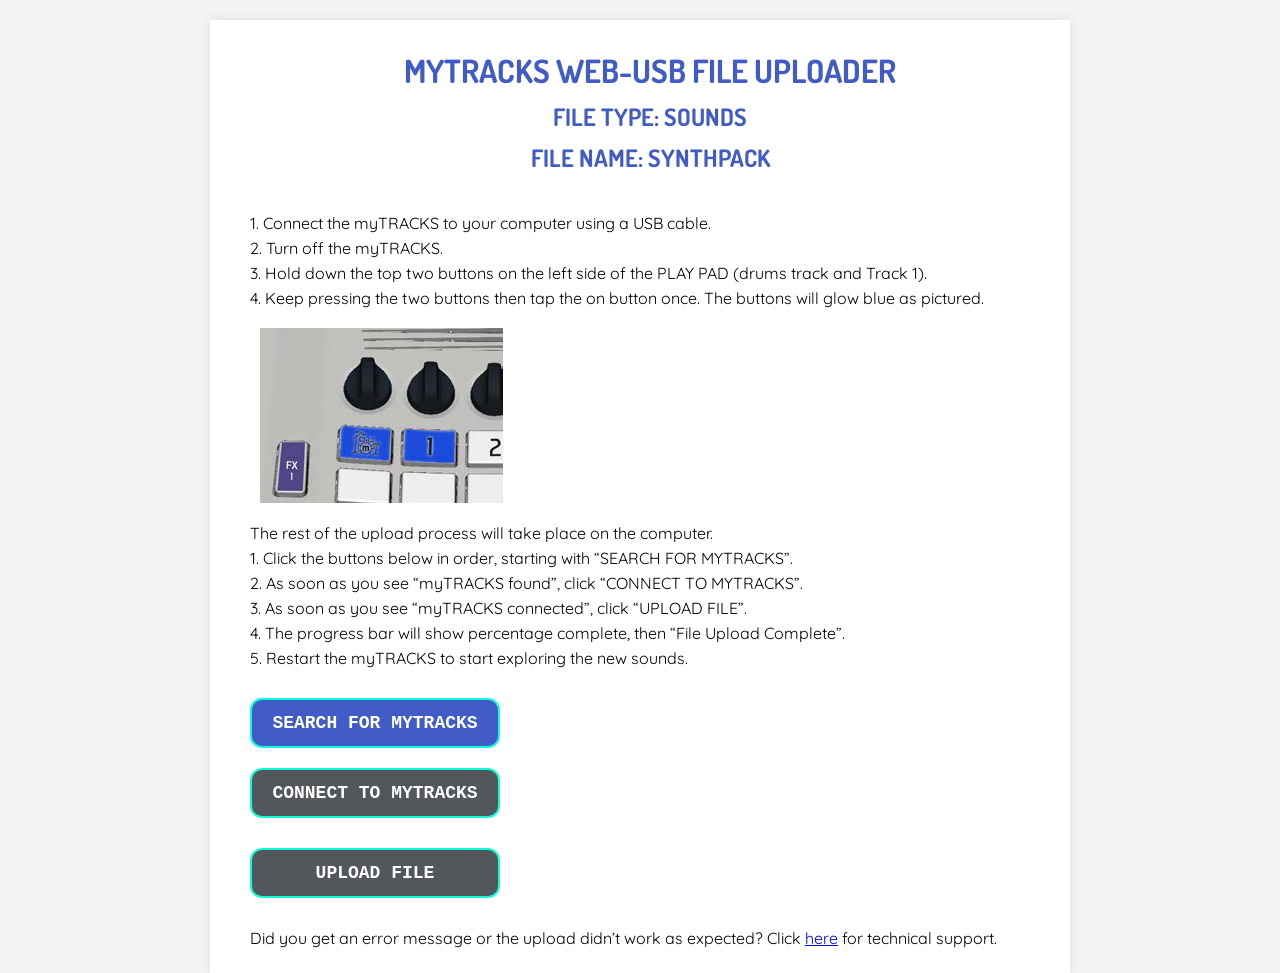
<file: mytracks/USBUploader.html>
<!DOCTYPE html>
<html lang="en">
<head>
  <meta charset="UTF-8">
  <meta name="viewport" content="width=device-width, initial-scale=1.0">
  <title>MYTRACKS WEB-USB FILE UPLOADER</title>
  <link href="https://fonts.googleapis.com/css2?family=Dosis:wght@400;700&family=Quicksand:wght@400;700&display=swap" rel="stylesheet">
  <link rel="stylesheet" href="style.css">
  <script src="main-ui.js"></script>	
</head>
<body>

<div class="container">
  <h1 class="title">Mytracks web-usb file uploader</h1>
  <h2 class="subtitle">File type: sounds</h2>
  <h2 class="subtitle">File name: synthpack</h2>

  <div class="instruction-container">
    <div class="instruction">1. Connect the myTRACKS to your computer using a USB cable.</div>
    <div class="instruction">2. Turn off the myTRACKS.</div>
    <div class="instruction">3. Hold down the top two buttons on the left side of the PLAY PAD (drums track and Track 1).</div>
    <div class="instruction">4. Keep pressing the two buttons then tap the on button once. The buttons will glow blue as pictured. </div>
    <div></div>
    <img src="device_img.png" alt="Device buttons" class="image">
    <div class="instruction">The rest of the upload process will take place on the computer.</div>
    <div class="instruction">1. Click the buttons below in order, starting with “SEARCH FOR MYTRACKS”.</div>
    <div class="instruction">2. As soon as you see “myTRACKS found”, click “CONNECT TO MYTRACKS”.</div>
    <div class="instruction">3. As soon as you see “myTRACKS connected”, click “UPLOAD FILE”.</div>
    <div class="instruction">4. The progress bar will show percentage complete, then “File Upload Complete”.</div>
    <div class="instruction">5. Restart the myTRACKS to start exploring the new sounds.</div>
  </div>  

  <div class="button-container">
    <div class="button-with-text">  
        <button class="button" id="buttonSearchDevice">Search for myTRACKS</button>
        <div class="status-text" id="textSearchStatus">myTRACKS found</div>
    </div>
    <div class="button-with-text">
        <button class="button" id="buttonConnectDisconnect">Connect to myTRACKS</button>
        <div class="status-text" id="textConnectionStatus">myTRACKS Connected</div>
    </div>
    
    <div class="progress-and-status-container">
        <div class="progress-container">
            <button class="button" id="buttonUploadFile">Upload file</button>
            <div class="progress-bar" id="progressbarUpload">
              <div class="progress-bar-fill" id="progressBarFillUpload"></div>
            </div>
        </div>
        <div class="status-text-below" id="textUploadStatus">File Upload Complete, restart myTRACKS.</div>
      </div>
    </div>

    <div class="footer-container">
        <div class="instruction" id="textContactSupport">Did you get an error message or the upload didn’t work as expected? Click <a href="https://blipblox.com/">here</a> for technical support.</div>    
    </div>
</div>

</body>
</html>
</file>
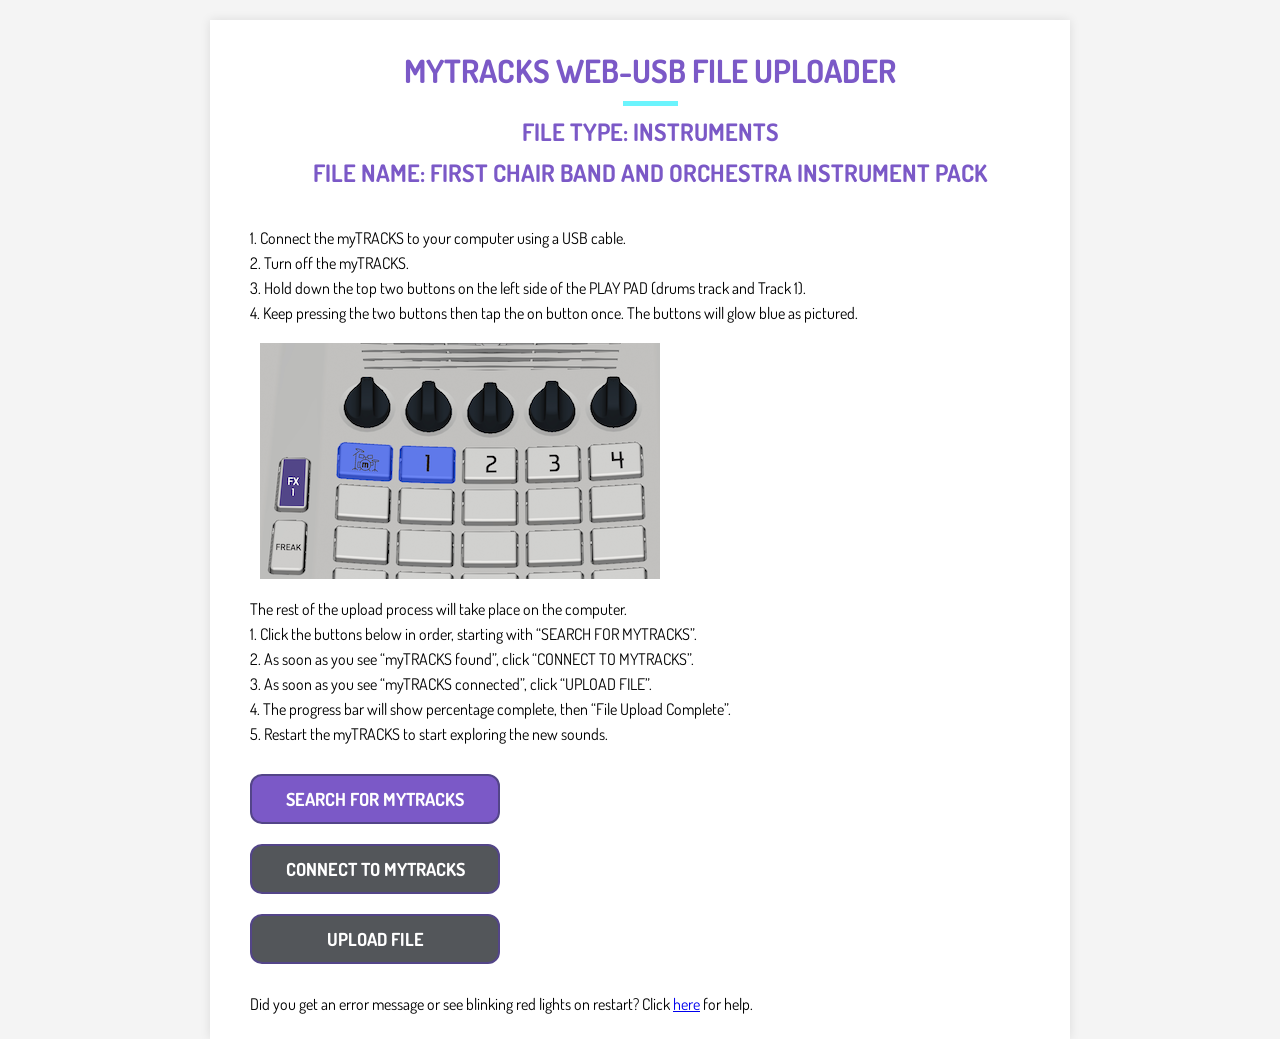
<file: synthpack/USBUploader.html>
<!DOCTYPE html>
<html lang="en">
<head>
  <meta charset="UTF-8">
  <meta name="viewport" content="width=device-width, initial-scale=1.0">
  <title>MYTRACKS WEB-USB FILE UPLOADER</title>
  <link href="https://fonts.googleapis.com/css2?family=Dosis:wght@400;700&family=Quicksand:wght@400;700&display=swap" rel="stylesheet">
  <link rel="stylesheet" href="style.css">
  <script src="main-ui.js"></script>	
</head>
<body>

<div class="container">
  <h1 class="title">Mytracks web-usb file uploader</h1>
  <div class="line"></div>
  <h2 class="subtitle">File type: Instruments</h2>
  <h2 class="subtitle">File name: First Chair Band and Orchestra Instrument Pack</h2>

  <div class="instruction-container">
    <div class="instruction">1. Connect the myTRACKS to your computer using a USB cable.</div>
    <div class="instruction">2. Turn off the myTRACKS.</div>
    <div class="instruction">3. Hold down the top two buttons on the left side of the PLAY PAD (drums track and Track 1).</div>
    <div class="instruction">4. Keep pressing the two buttons then tap the on button once. The buttons will glow blue as pictured. </div>
    <div></div>
    <img src="device_img.png" alt="Device buttons" class="image">
    <div class="instruction">The rest of the upload process will take place on the computer.</div>
    <div class="instruction">1. Click the buttons below in order, starting with “SEARCH FOR MYTRACKS”.</div>
    <div class="instruction">2. As soon as you see “myTRACKS found”, click “CONNECT TO MYTRACKS”.</div>
    <div class="instruction">3. As soon as you see “myTRACKS connected”, click “UPLOAD FILE”.</div>
    <div class="instruction">4. The progress bar will show percentage complete, then “File Upload Complete”.</div>
    <div class="instruction">5. Restart the myTRACKS to start exploring the new sounds.</div>
  </div>  

  <div class="button-container">
    <div class="button-with-text">  
        <button class="button" id="buttonSearchDevice">Search for myTRACKS</button>
        <div class="status-text" id="textSearchStatus">myTRACKS found</div>
    </div>
    <div class="button-with-text">
        <button class="button" id="buttonConnectDisconnect">Connect to myTRACKS</button>
        <div class="status-text" id="textConnectionStatus">myTRACKS Connected</div>
    </div>
    
    <div class="upload-progress-and-status-container">
        <div class="progress-container">
            <button class="button" id="buttonUploadFile">Upload file</button>
            <div class="progress-bar" id="progressbarUpload">
              <div class="progress-bar-fill" id="progressBarFillUpload"></div>
            </div>
        </div>
        <div class="status-text-below" id="textUploadStatus">File Upload Complete, restart myTRACKS.</div>
      </div>
    </div>

    <div class="footer-container">
        <div class="instruction" id="textContactSupport">Did you get an error message or see blinking red lights on restart? Click <a href="https://blipblox.com/pages/upload-debug-instructions">here</a> for help.</div>    
    </div>
</div>

</body>
</html>
</file>
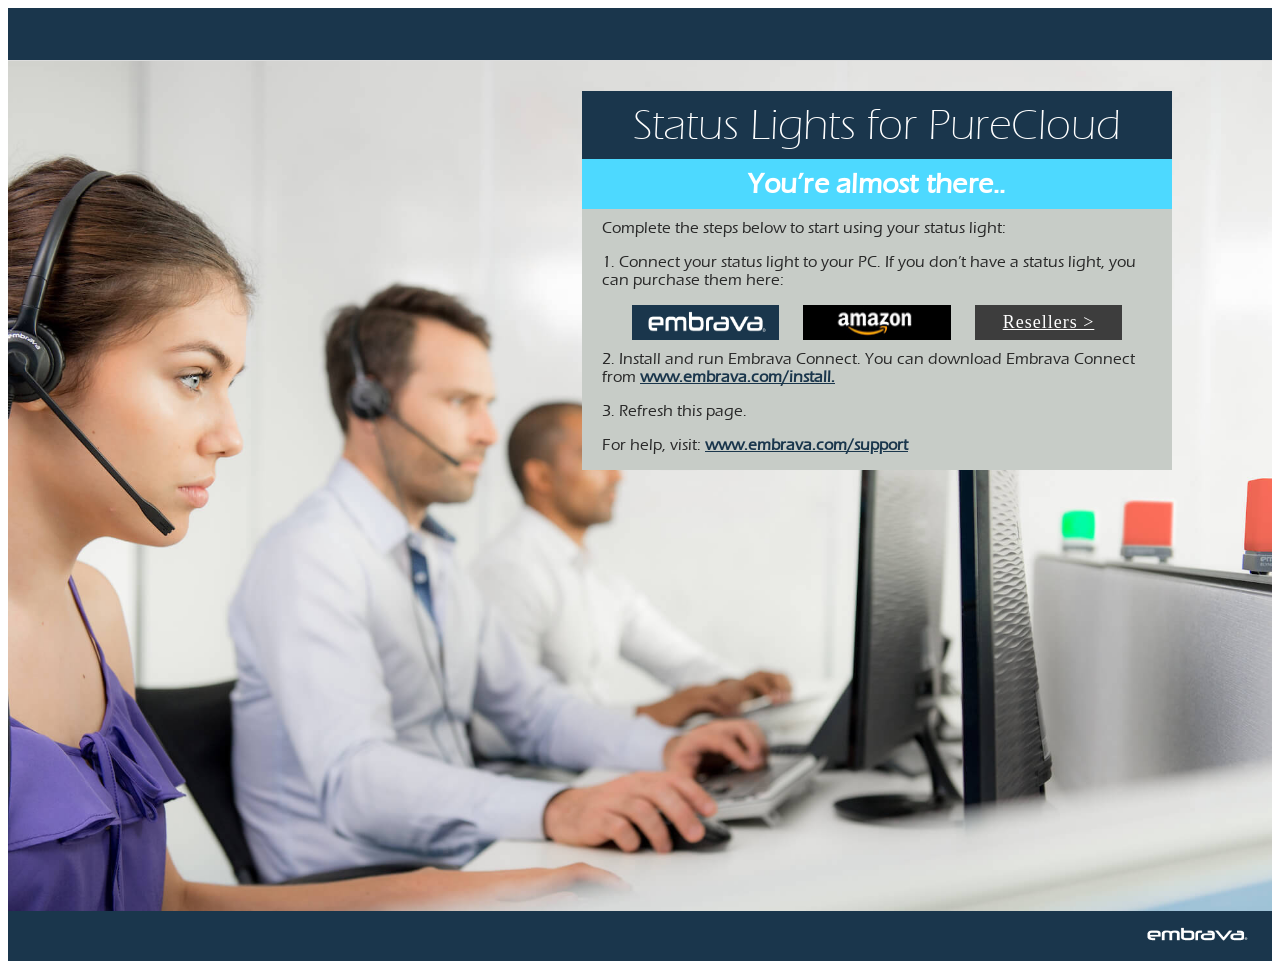
<file: genesys/embrava_premium_client_app2/ec-not-running.html>
﻿<!DOCTYPE html>
<html lang="en" class="no-js">

<head>
<meta charset="UTF-8" />
<meta http-equiv="X-UA-Compatible" content="IE=edge">
<meta name="viewport" content="width=device-width, initial-scale=1">
<title>Status Lights for PureCloud</title>
<meta name="description" content="A set of modern text styles and hover effects for your inspiration" />
<meta name="keywords" content="text style, link style, link hover, effect, animation, inspiration, web design" />
<meta name="author" content="Codrops" />
<link rel="shortcut icon" href="favicon.ico">
<!--[if IE]>
<script src="http://html5shiv.googlecode.com/svn/trunk/html5.js"></script>
<![endif]-->
  <script type="text/javascript" src="//ajax.googleapis.com/ajax/libs/jquery/1.10.1/jquery.min.js"></script>
 <style>
@font-face {
  font-family: 'ErasITC-Light';
  src: url('fonts/ErasITC-Light.woff') format('woff'),
       url('fonts/-Light.ttf') format('truetype'),
       url('fonts/ErasITC-Light.svg#ErasITC-Light') format('svg');
  font-weight: normal;
  font-style: normal;
}

@font-face {
  font-family: 'ErasLightITC';
  src: url('fonts/ErasLightITC.eot');
  src: url('fonts/ErasLightITC.woff2') format('woff2'),
       url('fonts/ErasLightITC.eot?#iefix') format('embedded-opentype');
  font-weight: normal;
  font-style: normal;
}
@font-face {
  font-family: 'ErasITC-Medium';
  src: url('fonts/ErasITC-Medium.woff') format('woff'),
       url('fonts/ErasITC-Medium.ttf') format('truetype'),
       url('fonts/ErasITC-Medium.svg#ErasITC-Medium') format('svg');
  font-weight: normal;
  font-style: normal;
}

@font-face {
  font-family: 'ErasMediumITC';
  src: url('fonts/ErasMediumITC.eot');
  src: url('fonts/ErasMediumITC.woff2') format('woff2'),
       url('fonts/ErasMediumITC.eot?#iefix') format('embedded-opentype');
  font-weight: normal;
  font-style: normal;
}

header {
    margin: 0;
    font-family: 'Eras Light ITC';
    padding: 2px 0px 0px 10px;
    background-color: #1a364c;
    border-bottom: 1px solid #DDDDDD;
    height: 50px;
}

body {
   font-family: 'ErasITC-Medium';
  -webkit-font-smoothing: subpixel-antialiased;
}
  .group-btn{
    display: inline-block;
    width: 100%;
    position: relative;
    text-align: center;
  }
  .group-btn a{
    display: inline-block;
    width: 25%;
    margin: 0 10px;
    vertical-align: top;
    cursor: pointer;
  }
  .footer{
  background: #1a364c;
height: 50px;
  }
  .footer p{
    color: #fff;
font-size: 22px;
letter-spacing: 1px;
margin: 0;
text-align: right;
padding-right: 70px;
padding-top: 12px;
  }
  .footer img {
    height: 40px;
    margin-left: 10px;
    float: right;
    margin: 4px 20px;
}
    button {
    border-radius: 5px 5px;
    text-align: center;
    font-weight: 600;
    font-size: 1em;
    cursor: pointer;
    height: 46px;
    width: 140px;
    margin: 1px 5px;
}
  .btn-info {
    background-color: #34b3dd;
    color: white;
    border: 1px solid #34b3dd;
    border-bottom: 3px solid #24a3cd;
}

.btn-info:hover {
    background-color: #25c0df;
}

.right {
    float: right;
}

.left {
    float: left;
}
  .group-btn a.embrava-link{
  }
  .premium-app-ui .caption p a{
    color: #1a364c;
    font-weight: bold;
  }
  .group-btn a.resellers-btn{
    background: #3d3d3d;
    color: #fff;
    letter-spacing: 1px;
    font-family: 'Eras Light ITC';
    font-size: 18px;
    padding: 7px 0;
    position: relative;
  }
  .group-btn a img.icon-logo{ 
        cursor: pointer;
    display: block;
    width: 100%;
    height: 35px;
    margin: 0 auto;
  }
  .group-btn a img.icon-amazon{
        cursor: pointer;
    display: block;
    width: 100%;
    height: 35px;
    margin: 0 auto;
  }
  .premium-app-ui .caption p{
    display: block;
    margin: 10px auto 16px;
    color: #292929;
    font-size: 16px;
    text-align: left;
    padding: 0 20px;
  }
  .premium-app-ui #mobile_caption{
    display:none;
  }
  .premium-app-ui .hero-image{
    background-size: cover;
    background-repeat: no-repeat;
    background-position: center;
    position: relative;
     height: calc(100vh - 50px);
  }
  .premium-app-ui .caption{
    background: #c7ccc7;
    text-align: center;
    position: absolute;
    width: 100%;
    max-width: 590px;
    top: 30px;
    right: 14%;
    overflow: hidden;
  }
  .premium-app-ui .caption h4{
    background: #1a364c;
    color: #fff;
    margin: 0;
    font-size: 44px;
    font-weight: 200;
    font-family: 'ErasITC-Light';
    line-height: 48px;
    display: block;
    padding: 10px 0;
    width: 100%;
    text-align: center;
  }
  .premium-app-ui .caption h5{
    background: #4DD9FF;
    color: #fff;
    margin: 0;
    padding: 10px 20px;
    font-size: 28px;
    line-height: 30px;
    letter-spacing: 0.25px;
    display: block;
    text-align: center;
  }
  .premium-app-ui .caption p.click-p{
    display: block;
    margin: 15px auto 0;
    color: #000;
    font-size: 18px;
  }
  .premium-app-ui img.icon-e{
    width: 100%;
    max-width: 22px;
    margin: 0 3px;
    position: relative;
    top: 4px;
  }
  .premium-app-ui p.text-premium{
    display: block;
    margin: 10px auto 18px;
    color: #000;
    font-size: 18px;
  }
  .premium-app-ui p.text-premium a{
    color: #1a364c;
    font-weight: bold;
    font-family: "ErasITC-Medium";
    cursor: pointer;
  }
  @media only screen and (max-width: 1519px){
    .premium-app-ui .caption {
      right: 100px;
    }
  }
  @media only screen and (max-width: 1199px){
    .premium-app-ui .caption {
      max-width: 500px;
      right: 90px;
    }
    .premium-app-ui .caption h4 {
      font-size: 34px;
      line-height: 38px;
    }
    .premium-app-ui .caption h5 {
      padding: 8px 20px;
      font-size: 24px;
      line-height: 25px;
    }
    .premium-app-ui .caption p.click-p {
      margin: 10px auto 0;
      font-size: 16px;
    }
    .premium-app-ui p.text-premium {
      margin: 8px auto 15px;
      font-size: 16px;
    }
    .premium-app-ui .hero-image {
      /*height: 590px;*/
    }
  }
  @media only screen and (max-width: 991px){
    .premium-app-ui .hero-image {
     /* height: 470px;*/
    }
    .premium-app-ui .caption {
      max-width: 452px;
      right: 60px;
      top: 12px;
    }
    .premium-app-ui .caption h4 {
      font-size: 28px;
      line-height: 32px;
    }
    .premium-app-ui .caption p.click-p {
      margin: 10px auto 0;
      font-size: 15px;
    }
    .premium-app-ui p.text-premium {
      margin: 6px auto 15px;
      font-size: 15px;
    }
  }
  @media only screen and (max-width: 767px){
    .premium-app-ui .hero-image {
      /*height: 470px;*/
      background-position: 82%;
    }
  }
  @media only screen and (max-width: 639px){
    .premium-app-ui .hero-image {
     /* height: 795px;*/
      background-position: 93%;
    }
    .premium-app-ui .caption {
      max-width: 450px;
      right: 15px;
      top: 12px;
    }
  }
  @media only screen and (max-width: 479px){
    .premium-app-ui .hero-image {
    height: calc(100vh - 460px);
}
     .footer p{
    color: #fff;
font-size: 22px;
letter-spacing: 1px;
margin: 0;
text-align: center;
padding-right: 0px;
padding-top: 12px;
  }
    .premium-app-ui .caption h4 {
    font-size: 25px;
    line-height: 30px;
}
    .premium-app-ui .caption h5 {
    font-size: 22px;
    line-height: 22px;
}
    .group-btn a.resellers-btn {
    font-size: 14px;
    }
    .group-btn a {
      width: 28%;
      margin: 0 2px;
    }
    .premium-app-ui .hero-image .caption{
      display:none;
    }
    .premium-app-ui #mobile_caption{
      display: block;
      position: relative;
      top: 0;
      right: 0;
      width: 100%;
      max-width: 100%;
    }
    .premium-app-ui .hero-image {
      height: 255px;
      background-position: 85%;
    }
  }
  @media only screen and (max-width: 379px){
  }

</style>

</head>
<body class="content-email">

    <header>
        <!--<button id="start" class="btn-info right" onclick="goToUninstallPage()">
            <span class="txt-start">Uninstall App</span> <i class="button-icon fas fa-chevron-right"></i>
        </button>-->
    </header>

    <div id="page" class="premium-app-ui">
        <div class="hero-image" style="background-image: url(img/new-app.jpg);">
            <div class="caption">
                <h4>Status Lights for PureCloud</h4>
                <h5>You’re almost there..</h5>
                <p> Complete the steps below to start using your status light:</p>
                <p>1. Connect your status light to your PC. If you don’t have a status light, you can purchase them here:</p>
                <div class="group-btn">
                    <a class="embrava-link" href="https://embrava.com/collections/all" target="_blank"><img class="icon-logo" src="img/new.png" /></a>
                    <a class="amazon-btn" href="https://www.amazon.com/Embrava/b/ref=w_bl_hsx_s_off_web_18114217011?ie=UTF8&node=18114217011&field-lbr_brands_browse-bin=Embrava" target="_blank">
                        <img class="icon-amazon" src="img/aman.jpg" />
                    </a>
                    <a class="resellers-btn" href="https://embrava.com/pages/where-to-buy" target="_blank">Resellers > </a>
                </div>
                <p>2. Install and run Embrava Connect. You can download Embrava Connect from <a href="https://embrava.com/pages/software" target="_blank">www.embrava.com/install.</a></p>
                <p>3. Refresh this page.</p>
                <p>For help, visit: <a href="https://embrava.com/pages/support-call" target="_blank">www.embrava.com/support</a></span></p>

            </div>
        </div>
        <div id="mobile_caption" class="caption">
            <h4>Status Lights for PureCloud</h4>
            <h5>You’re almost there..</h5>
            <p> Complete the steps below to start using your status light:</p>
            <p>1. Connect your status light to your PC. If you don’t have a status light, you can purchase them here:</p>
            <div class="group-btn">
                <a class="embrava-link" href="https://embrava.com/collections/all" target="_blank"><img class="icon-logo" src="img/new.png" /></a>
                <a class="amazon-btn" href="https://www.amazon.com/Embrava/b/ref=w_bl_hsx_s_off_web_18114217011?ie=UTF8&node=18114217011&field-lbr_brands_browse-bin=Embrava" target="_blank">
                    <img class="icon-amazon" src="img/aman.jpg" />
                </a>
                <a class="resellers-btn" href="https://embrava.com/pages/where-to-buy" target="_blank">Resellers > </a>
            </div>
            <p>2. Install and run Embrava Connect. You can download Embrava Connect from <a href="https://embrava.com/pages/software" target="_blank">www.embrava.com/install.</a></p>
            <p>3. Refresh this page.
            <p>For help, visit: <a href="https://embrava.com/pages/support-call" target="_blank">www.embrava.com/support</a></span></p>
        </div>
        <div class="footer">
            <img src="logo.png" alt="Logo">
        </div>
    </div>

    <script>
        function goToUninstallPage() {
            var querystring = document.getElementById("querystring").innerHTML;
            querystring = decodeURIComponent(querystring);
            window.location = './wizard/uninstall.html?' + querystring;
        }
    </script>

    <script type="module">
        var queryString = window.location.search.substring(1);
        var querystring = encodeURIComponent(queryString);
        var s = '<p id="querystring" hidden>' + querystring + '</p>';
        var queryStringHtmlObject = document.createElement('p');
        queryStringHtmlObject.innerHTML = s;
        document.body.appendChild(queryStringHtmlObject);
    </script>



</body>
</file>
<file: mytracks/style.css>
.container {
    width: 100%; /* Adjust the width as needed */
    max-width: 800px; /* Adjust maximum width as needed */
    background-color: #ffffff;
    padding: 20px;
    padding-left: 40px;
    box-shadow: 0 0 10px rgba(0, 0, 0, 0.1);
    text-align: left; /* Align text to the left inside the container */
  }
  body {
    font-family: 'Quicksand';
    margin: 0;
    padding: 0;
    background-color: #f4f4f4;
    display: flex;
    justify-content: center; /* Center horizontally */
    align-items: flex-start; /* Align to the top */
    min-height: 100vh;
    padding-top: 20px; /* Padding at the top of the page */
  }

  .button-container {
    margin-top: 20px;
  }
  .instruction-container {
    margin-top: 40px;
  }
  .title, .subtitle {
    font-family: 'Dosis', sans-serif;
    color: #425CC7;
    text-transform: uppercase;
    text-align: center; /* Center the titles */
    margin: 10px 0;
  }
  .instruction {
    margin: 5px 0; /* Reduced margin for top and bottom of each instruction */
  }
  .button {
    background-color: #425CC7;
    border: 2px solid #0BFFDC;
    color: #FFFFFF;
    font-family: 'Courier New', Courier, monospace;
    font-size: large;
    text-transform: uppercase;
    padding: 10px 0;
    display: block;
    width: 250px; /* Fixed width */
    height: 50px; /* Fixed height */
    margin: 10px 0; /* Margin for top and bottom */
    cursor: pointer;
    border-radius: 12px;
    font-weight: bold;
  }
  .image {
    display: block;
    margin-top: 20px; /* Increased top margin for more space above the image */
    margin-bottom: 20px; /* Existing bottom margin for space below the image */
    margin-left: 10px; /* Align image to the left */
    max-width: 100%; /* Responsive image */
  }
  
  .button-with-text {
    display: flex;
    align-items: center;
  }

  .status-text {
    margin-left: 20px; /* Spacing between the button and the text */
    font-family: 'Quicksand', sans-serif;
    font-style: italic;
    font-weight: bold;
  }

.progress-and-status-container {
  display: flex;
  flex-direction: column;
  align-items: flex-start; /* Align items to the left */
  margin: 10px 0;
}

.progress-container {
  display: flex;
  align-items: center;
}

.progress-bar {
  margin-top: 0px;
  width: 220px;
  background-color: #FFFFFF;
  margin-left: 20px;
  height: 18px;
  overflow: hidden;
  border: 1px solid lightgray; /* Border for progress bar */
}

.progress-bar-fill {
  background-color: #0BFFDC;
  height: 100%;
  width: 0%; /* Initial state of the progress bar */
  transition: width 0.5s ease-in-out;
}

.status-text-below {
  margin-top: -10px; /* Space above the status text */
  margin-left: 270px; /* Align left with progress bar */
  font-family: 'Quicksand', sans-serif;
  font-style: italic;
  font-weight: bold;
}

.footer-container {
    margin-top: 30px;
}
</file>
<file: synthpack/style.css>
.container {
    width: 100%; /* Adjust the width as needed */
    max-width: 800px; /* Adjust maximum width as needed */
    background-color: #ffffff;
    padding: 20px;
    padding-left: 40px;
    box-shadow: 0 0 10px rgba(0, 0, 0, 0.1);
    text-align: left; /* Align text to the left inside the container */
  }
  body {
    font-family: 'Dosis';
    margin: 0;
    padding: 0;
    background-color: #f4f4f4;
    display: flex;
    justify-content: center; /* Center horizontally */
    align-items: flex-start; /* Align to the top */
    min-height: 100vh;
    padding-top: 20px; /* Padding at the top of the page */
  }

.line {
    width: 55px; /* Length of the line */
    height: 5px; /* Height of the line */
    background-color: #6BF4FD; /* Color of the line */
    margin: auto;
    margin-top: 0px;
}

  .button-container {
    margin-top: 20px;
  }
  .instruction-container {
    margin-top: 40px;
  }
  .title, .subtitle {
    font-family: 'Dosis', sans-serif;
    color: #7b59c7;
    text-transform: uppercase;
    text-align: center; /* Center the titles */
    margin: 10px 0;
  }
  .instruction {
    margin: 5px 0; /* Reduced margin for top and bottom of each instruction */
  }
  .button {
    background-color: #7b59c7;
    border: 2px solid #534588;
    color: #FFFFFF;
    font-family: 'Dosis', sans-serif;
    font-size: large;
    text-transform: uppercase;
    padding: 10px 0;
    display: block;
    width: 250px; /* Fixed width */
    height: 50px; /* Fixed height */
    margin: 10px 0; /* Margin for top and bottom */
    cursor: pointer;
    border-radius: 12px;
    font-weight: bold;
  }
  .image {
    display: block;
    margin-top: 20px; /* Increased top margin for more space above the image */
    margin-bottom: 20px; /* Existing bottom margin for space below the image */
    margin-left: 10px; /* Align image to the left */
    max-width: 100%; /* Responsive image */
  }
  
  .button-with-text {
    display: flex;
    align-items: center;
  }

  .status-text {
    margin-left: 20px; /* Spacing between the button and the text */
    font-family: 'Dosis', sans-serif;
    font-style: italic;
    font-weight: bold;
  }

.upload-progress-and-status-container {
  display: flex;
  flex-direction: column;
  align-items: flex-start; /* Align items to the left */
  margin: 0px;
}

.progress-container {
  display: flex;
  align-items: center;
}

.progress-bar {
  margin-top: 0px;
  width: 220px;
  background-color: #FFFFFF;
  margin-left: 20px;
  height: 18px;
  overflow: hidden;
  border: 1px solid lightgray; /* Border for progress bar */
}

.progress-bar-fill {
  background-color: #6BF4FD;
  height: 100%;
  width: 0%; /* Initial state of the progress bar */
  transition: width 0.5s ease-in-out;
}

.status-text-below {
  margin-top: -10px; /* Space above the status text */
  margin-left: 270px; /* Align left with progress bar */
  font-family: 'Dosis', sans-serif;
  font-style: italic;
  font-weight: bold;
}

.footer-container {
    margin-top: 30px;
}
</file>
